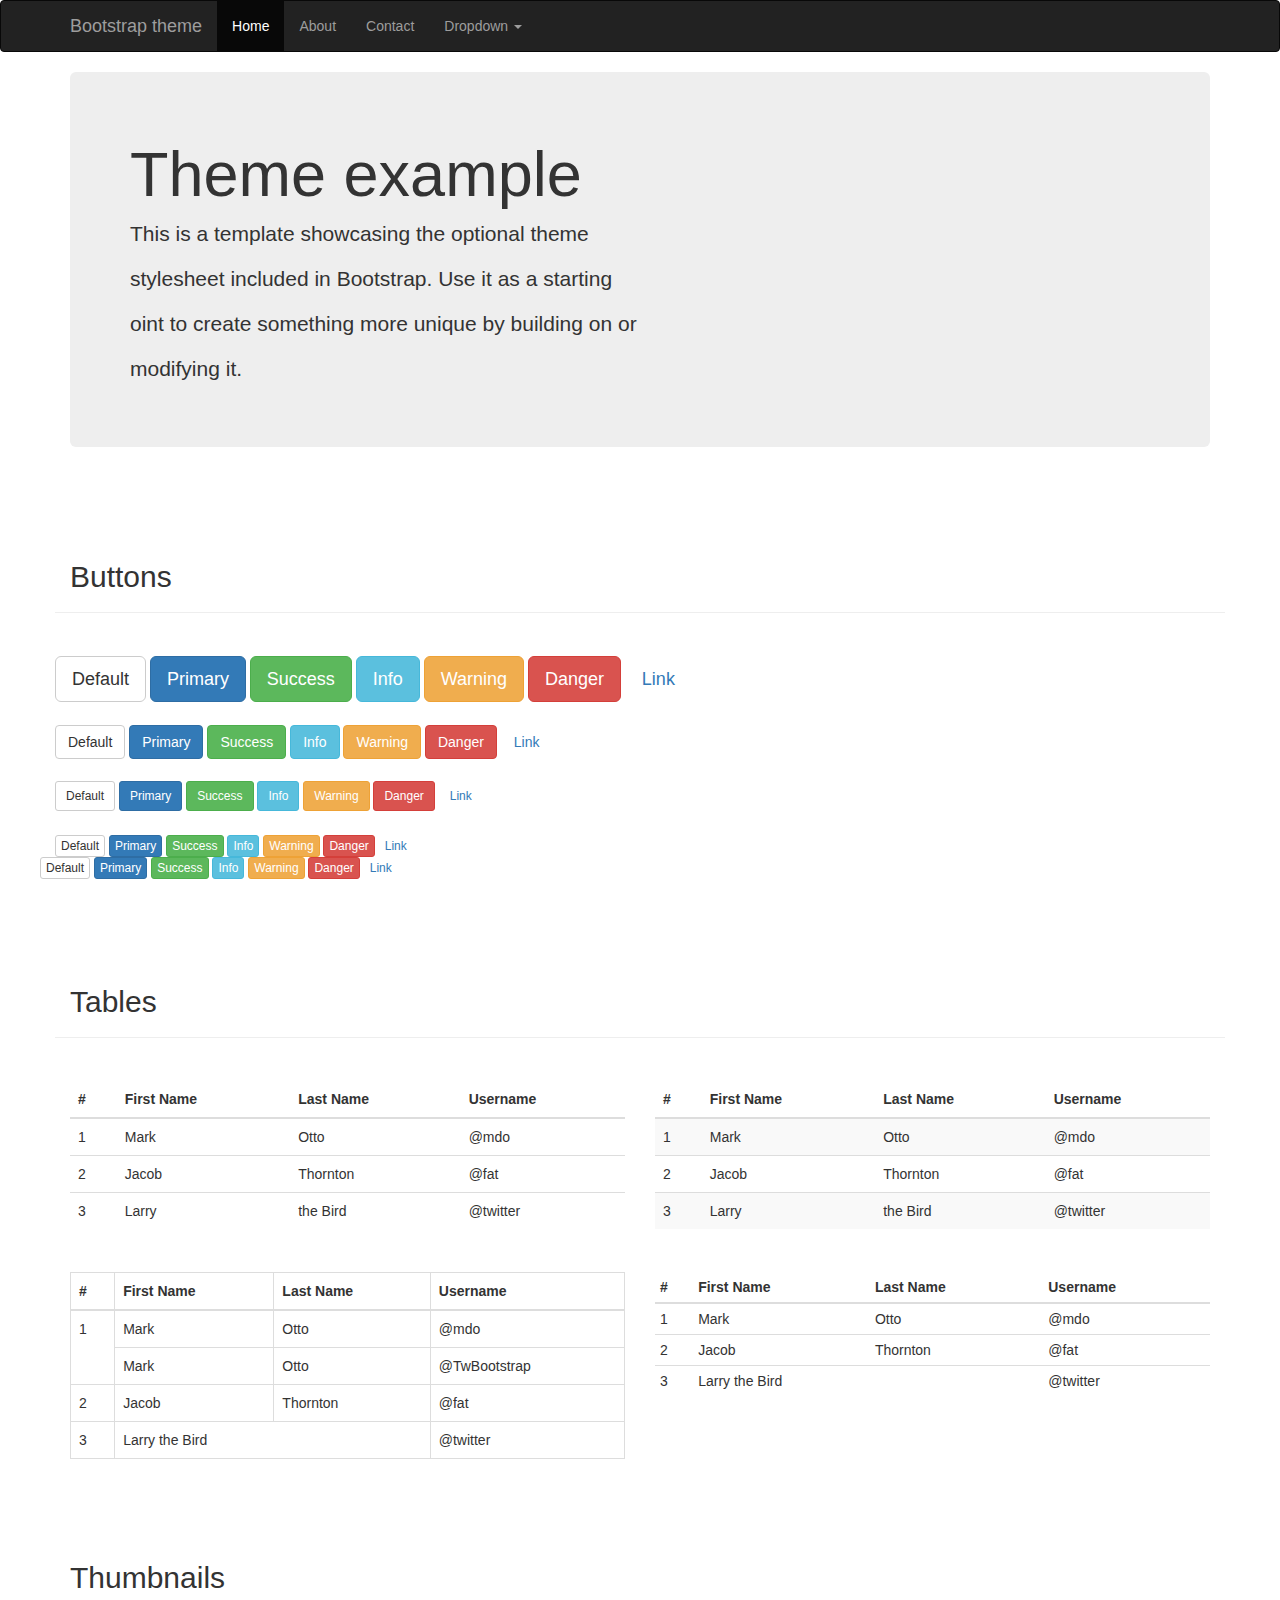
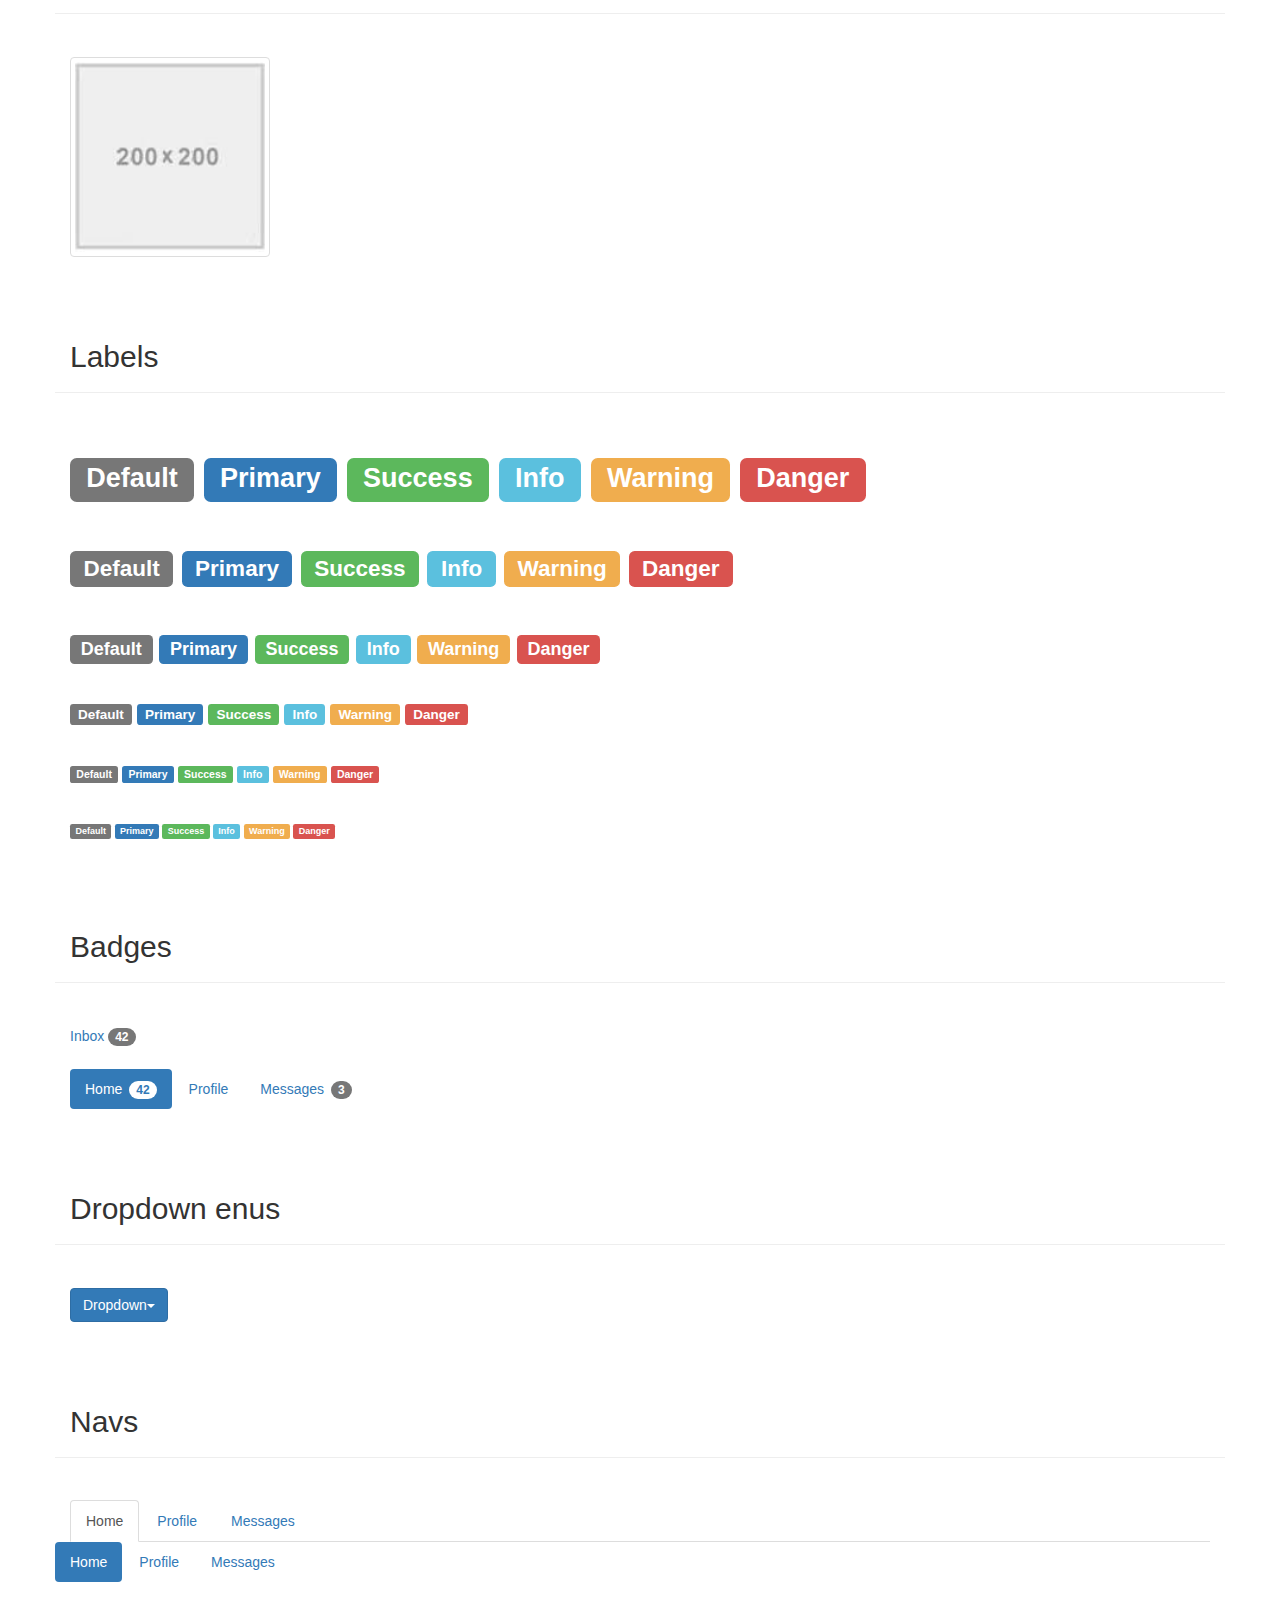
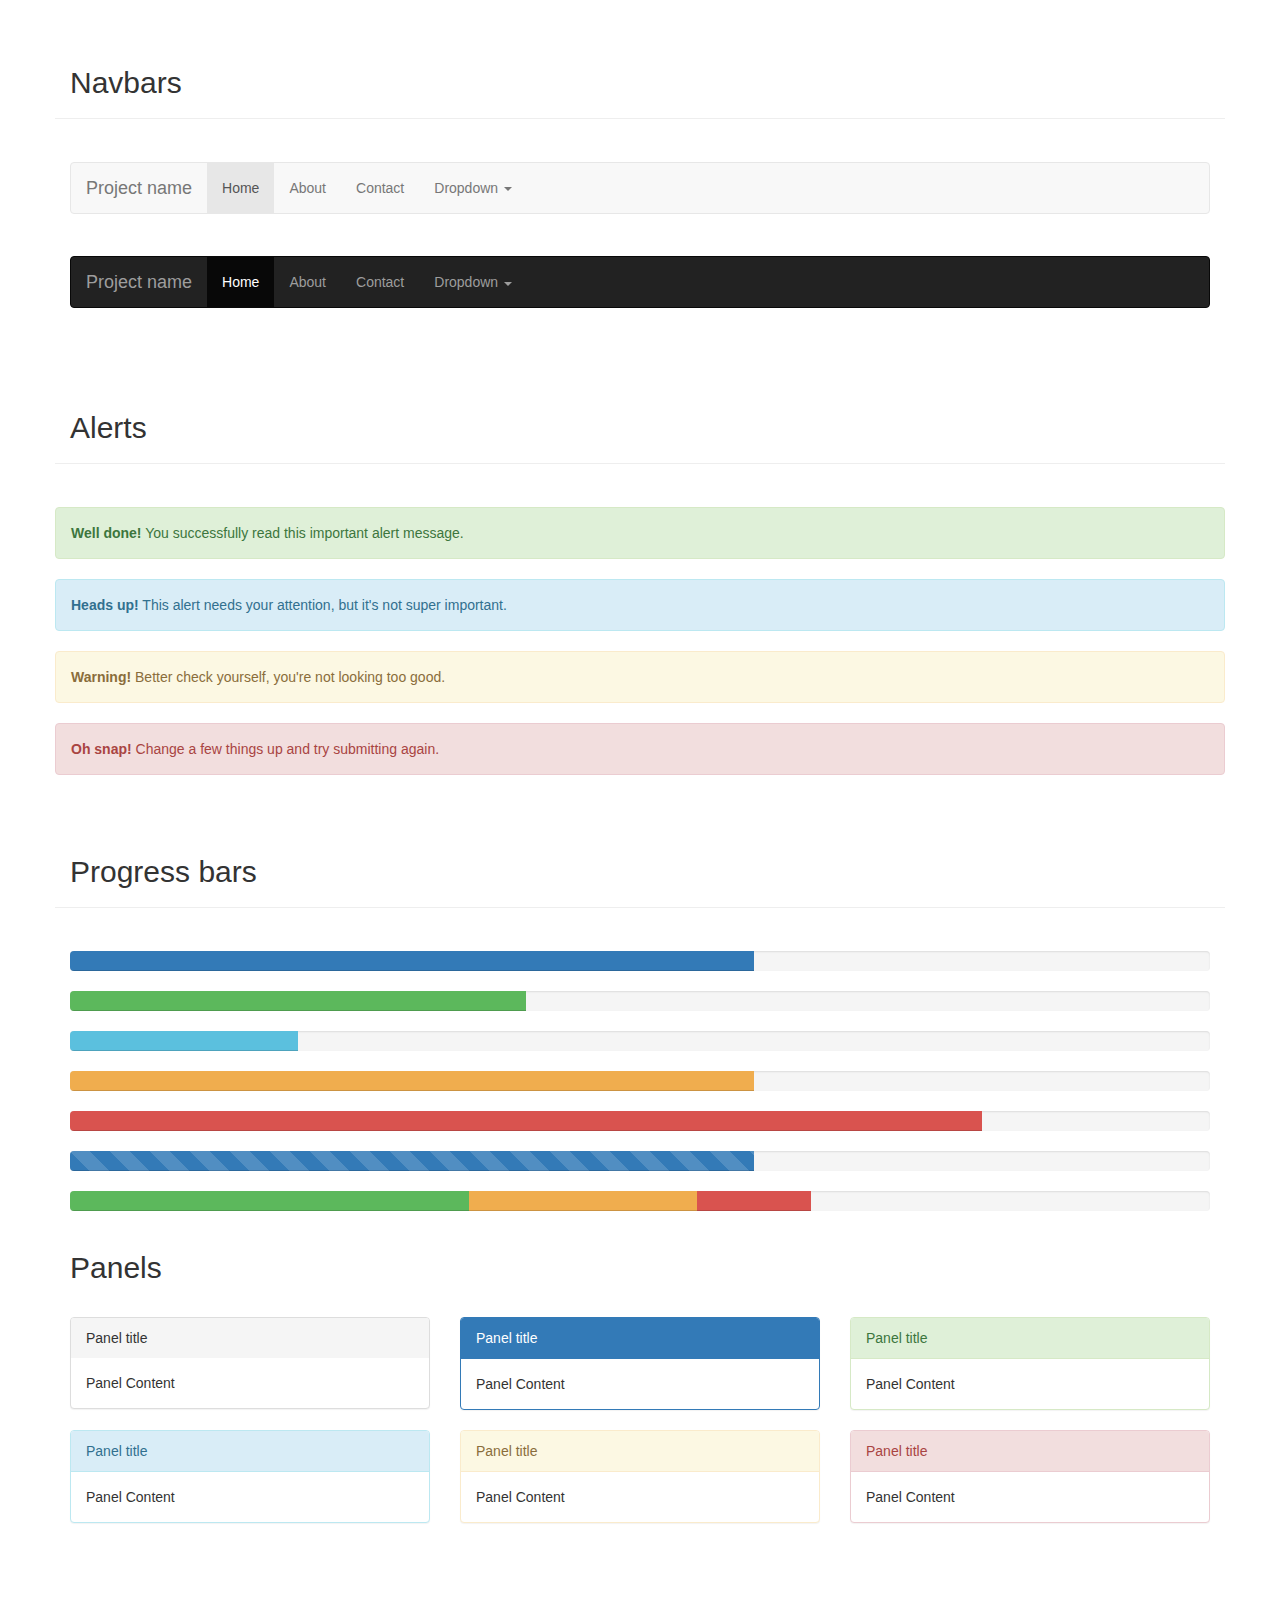
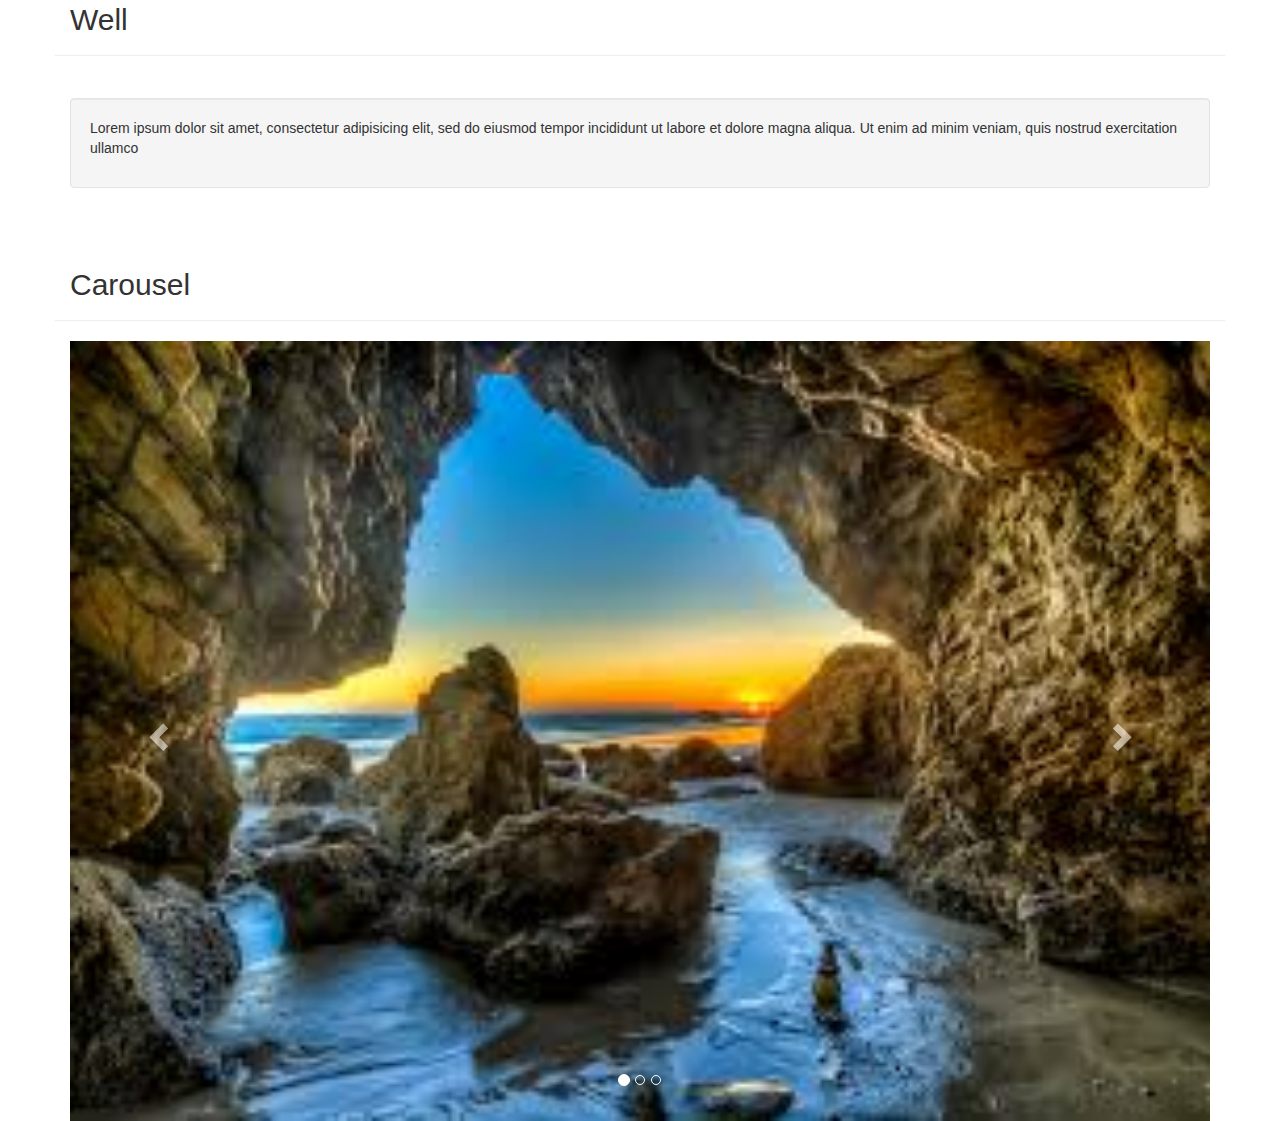
<file: index.html>
<!DOCTYPE html>
<html>

<head>
    <meta charset="utf-8">
    <meta http-equiv="X-UA-Compatible" content="IE=edge">
    <meta name="viewport" content="width=device-width, initial-scale=1">
    <title>Ejercicio con Bootstrap</title>
    <!-- poner los enlaces de css, se descarga el bootstrap--->
    <link rel="stylesheet" href="css/bootstrap.min.css">
    <link rel="stylesheet" href="css/ejercicio.css">
</head>

<body>
  <header>
    <nav class="navbar navbar-inverse navbar-default">
      <div class="container">

        <div class="navbar-header ">
          <button type="button" class="navbar-toggle collapsed" data-toggle="collapse" data-target="#bs-example-navbar-collapse-1" aria-expanded="false">
            <span class="sr-only">Bootstrap theme</span>
            <span class="icon-bar"></span>
            <span class="icon-bar"></span>
            <span class="icon-bar"></span>
          </button>
          <a class="navbar-brand" href="#">Bootstrap theme</a>
        </div>
        <div class="collapse navbar-collapse" id="bs-example-navbar-collapse-1">
          <ul class="nav navbar-nav">
            <li class="active"><a href="#">Home</a></li>
            <li><a href="#">About</a></li>
              <li><a href="#">Contact</a></li>
            <li class="dropdown">
              <a href="#" class="dropdown-toggle" data-toggle="dropdown" role="button" aria-haspopup="true" aria-expanded="false">Dropdown <span class="caret"></span></a>
              <ul class="dropdown-menu">

                <li><a href="#">Action</a></li>
                <li><a href="#">Another action</a></li>
                <li><a href="#">Something else here</a></li>
                <li role="separator" class="divider"></li>
                <li class="dropdown-header" >Nav header</li><!--  -class="dropdown-header"-->
                <li><a href="#">Separated link</a></li>
                <li><a href="#">One more separated link</a></li>
              </ul>
            </li>
          </ul>
        </div>
      </div>
    </nav>
  </header>

<!-- Area de Jumbotron -------------------------------------------------------->

    <section  class="container" >
        <div class="row espacioAbajo">
            <div class="col-md-12 hidden-xs"><!--Si aplicamos esta clase no aparecerá en la versión móvil pero si desde un ordenador o tablet  ----->
                <div class="jumbotron">
                    <h1 >Theme example</h1>
                    <!-- class="lead" es una parte mas importante del parrafo-->
                        <p >This is a template showcasing the optional theme</p>
                        <p>stylesheet included in Bootstrap. Use it as a starting</p>
                        <p>oint to create something more unique by building on or</p>
                        <p>modifying it.</p>

                </div>
            </div>
        </div>
    </section>

<!-- Area de botones   --------------------------------------------------->

    <section  class="container">
        <div class="row espacioAbajo">
            <div class=" page-header col-md-12 col-xs-12 col-sm-12"> <!-- realiza linea de division -->
                <h2>Buttons</h2>
            </div>
        </div>
        <div class="row espacioAbajo">
            <div class="col-mn-12">
                <button type="button" class="btn btn-lg btn-default">Default</button>
                <button type="button" class="btn btn-lg btn-primary">Primary</button>
                <button type="button" class="btn btn-lg btn-success">Success</button>
                <button type="button" class="btn btn-lg btn-info">Info</button>
                <button type="button" class="btn btn-lg btn-warning">Warning</button>
                <button type="button" class="btn btn-lg btn-danger">Danger</button>
                <button type="button" class="btn btn-lg btn-link">Link</button>
            </div>
        </div>
        <div class="row espacioAbajo">
            <div class="col-mn-12">
                <button type="button" class="btn btn-default">Default</button>
                <button type="button" class="btn btn-primary">Primary</button>
                <button type="button" class="btn btn-success">Success</button>
                <button type="button" class="btn btn-info">Info</button>
                <button type="button" class="btn btn-warning">Warning</button>
                <button type="button" class="btn btn-danger">Danger</button>
                <button type="button" class="btn btn-link">Link</button>
            </div>
        </div>
        <div class="row espacioAbajo">
            <div class="col-mn-12">
                <button type="button" class="btn btn-sm btn-default">Default</button>
                <button type="button" class="btn btn-sm btn-primary">Primary</button>
                <button type="button" class="btn btn-sm btn-success">Success</button>
                <button type="button" class="btn btn-sm btn-info">Info</button>
                <button type="button" class="btn btn-sm btn-warning">Warning</button>
                <button type="button" class="btn btn-sm btn-danger">Danger</button>
                <button type="button" class="btn btn-sm btn-link">Link</button>
            </div>
        </div>
        <div class="row espacioAbajo">
            <div class="col-mn-12">
                <button type="button" class="btn btn-xs btn-default">Default</button>
                <button type="button" class="btn btn-xs btn-primary">Primary</button>
                <button type="button" class="btn btn-xs btn-success">Success</button>
                <button type="button" class="btn btn-xs btn-info">Info</button>
                <button type="button" class="btn btn-xs btn-warning">Warning</button>
                <button type="button" class="btn btn-xs btn-danger">Danger</button>
                <button type="button" class="btn btn-xs btn-link">Link</button>
            </div>
            <div class="row espacioAbajo">
                <div class="col-mn-12">
                    <button type="button" class="btn btn-xs btn-default">Default</button>
                    <button type="button" class="btn btn-xs btn-primary">Primary</button>
                    <button type="button" class="btn btn-xs btn-success">Success</button>
                    <button type="button" class="btn btn-xs btn-info">Info</button>
                    <button type="button" class="btn btn-xs btn-warning">Warning</button>
                    <button type="button" class="btn btn-xs btn-danger">Danger</button>
                    <button type="button" class="btn btn-xs btn-link">Link</button>
                </div>
        </div>
    </section>

    <!-- Area de Tablas  ------------------------------------------------------>

    <section  class="container">
      <div class="row espacioAbajo">
        <div class=" col-md-12 col-xs-12 col-sm-12 page-header">
          <h2>Tables</h2>
        </div>
      </div>
      <div class="row espacioAbajo">
        <div class="col-md-6">
          <table class="table">
            <thead>
              <tr>
                <th>#</th>
                <th>First Name</th>
                <th>Last Name</th>
                <th>Username</th>
              </tr>
            </thead>
            <tbody>
              <tr>
                <td>1</td>
                <td>Mark</td>
                <td>Otto</td>
                <td>@mdo</td>
              </tr>
              <tr>
                <td>2</td>
                <td>Jacob</td>
                <td>Thornton</td>
                <td>@fat</td>
              </tr>
              <tr>
                <td>3</td>
                <td>Larry</td>
                <td>the Bird</td>
                <td>@twitter</td>
              </tr>
            </tbody>
          </table>
        </div>
        <div class="col-md-6">
          <table class="table table-striped">
            <thead>
              <tr>
                <th>#</th>
                <th>First Name</th>
                <th>Last Name</th>
                <th>Username</th>
              </tr>
            </thead>
            <tbody>
              <tr>
                <td>1</td>
                <td>Mark</td>
                <td>Otto</td>
                <td>@mdo</td>
              </tr>
              <tr>
                <td>2</td>
                <td>Jacob</td>
                <td>Thornton</td>
                <td>@fat</td>
              </tr>
              <tr>
                <td>3</td>
                <td>Larry</td>
                <td>the Bird</td>
                <td>@twitter</td>
              </tr>
            </tbody>
          </table>
        </div>
      </div>
      <div class="row espacioAbajo">
        <div class="col-md-6">
          <table class="table table-bordered">
            <thead>
              <tr>
                <th>#</th>
                <th>First Name</th>
                <th>Last Name</th>
                <th>Username</th>
              </tr>
            </thead>
            <tbody>
              <tr>
                <td rowspan="2">1</td>
                <td>Mark</td>
                <td>Otto</td>
                <td>@mdo</td>
              </tr>
              <tr>
                <td>Mark</td>
                <td>Otto</td>
                <td>@TwBootstrap</td>
              </tr>
              <tr>
                <td>2</td>
                <td>Jacob</td>
                <td>Thornton</td>
                <td>@fat</td>
              </tr>
              <tr>
                <td>3</td>
                <td colspan="2">Larry the Bird</td><!-- se utiliza un colspan para ocupar dos columnas  -->
                <td>@twitter</td>
              </tr>
            </tbody>
          </table>
        </div>
        <div class="col-md-6">
          <table class="table table-condensed">
            <thead>
              <tr>
                <th>#</th>
                <th>First Name</th>
                <th>Last Name</th>
                <th>Username</th>
              </tr>
            </thead>
            <tbody>
              <tr>
                <td>1</td>
                <td>Mark</td>
                <td>Otto</td>
                <td>@mdo</td>
              </tr>
              <tr>
                <td>2</td>
                <td>Jacob</td>
                <td>Thornton</td>
                <td>@fat</td>
              </tr>
              <tr>
                <td>3</td>
                <td colspan="2">Larry the Bird</td><!-- se utiliza un colspan para ocupar dos columnas  -->
                <td>@twitter</td>
              </tr>
            </tbody>
          </table>
        </div>
      </div>
    </section>

<!-- Area de Thumbnails ------------------------------------------------------->

    <section  class="container">
      <div class="row espacioAbajo">
        <div class=" col-md-12 col-xs-12 col-sm-12 page-header">
          <h2>Thumbnails</h2>
        </div>
      </div>
      <div class="row espacioAbajo">
        <div class="col-md-12 col-xs-12 col-sm-12">
          <img src="images.jpeg" class="img-thumbnail" alt="imagen_200" width="200" height="200">
        </div>
      </div>
    </section>

<!-- Area de Labels --------------------------------------------------------->
    <section  class="container">
      <div class="row espacioAbajo">
        <div class="page-header col-md-12">
          <h2>Labels</h2>
        </div>
      </div>
      <div class="row espacioAbajo">
        <div class="col-md-12 col-xs-12 col-sm-12">
          <h1>
            <span class="label label-default">Default</span>
            <span class="label label-primary">Primary</span>
            <span class="label label-success">Success</span>
            <span class="label label-info">Info</span>
            <span class="label label-warning">Warning</span>
            <span class="label label-danger">Danger</span>
          </h1>
        </div>
        </div>
        <div class="row espacioAbajo">
          <div class="col-md-12 col-xs-12 col-sm-12">
            <h2>
              <span class="label label-default">Default</span>
              <span class="label label-primary">Primary</span>
              <span class="label label-success">Success</span>
              <span class="label label-info">Info</span>
              <span class="label label-warning">Warning</span>
              <span class="label label-danger">Danger</span>
            </h2>
          </div>
        </div>
        <div class="row espacioAbajo">
          <div class="col-md-12 col-xs-12 col-sm-12">
           <h3>
             <span class="label label-default">Default</span>
             <span class="label label-primary">Primary</span>
             <span class="label label-success">Success</span>
             <span class="label label-info">Info</span>
             <span class="label label-warning">Warning</span>
             <span class="label label-danger">Danger</span>
           </h3>
         </div>
       </div>
      <div class="row espacioAbajo">
        <div class="col-md-12 col-xs-12 col-sm-12">
          <h4>
            <span class="label label-default">Default</span>
           <span class="label label-primary">Primary</span>
           <span class="label label-success">Success</span>
           <span class="label label-info">Info</span>
           <span class="label label-warning">Warning</span>
           <span class="label label-danger">Danger</span>
         </h4>
       </div>
     </div>
     <div class="row espacioAbajo">
       <div class="col-md-12 col-xs-12 col-sm-12">
         <h5>
           <span class="label label-default">Default</span>
           <span class="label label-primary">Primary</span>
           <span class="label label-success">Success</span>
           <span class="label label-info">Info</span>
           <span class="label label-warning">Warning</span>
           <span class="label label-danger">Danger</span>
         </h5>
       </div>
     </div>
     <div class="row espacioAbajo">
       <div class="col-md-12 col-xs-12 col-sm-12">
         <h6>
           <span class="label label-default">Default</span>
           <span class="label label-primary">Primary</span>
           <span class="label label-success">Success</span>
           <span class="label label-info">Info</span>
           <span class="label label-warning">Warning</span>
           <span class="label label-danger">Danger</span>
         </h6>
       </div>
     </div>
  </section>
        <!-- BADGES -->
        <section id="distintivos" class="container">
            <div class="row espacioAbajo">
                <div class="page-header col-md-12">
                    <h2>Badges</h2>
                </div>
            </div>
            <div class="row espacioAbajo">
                <div class="col-md-12">
                    <a href="#">Inbox <span class="badge">42</span></a>
                </div>
            </div>
            <div class="row espacioAbajo">
                <div class="col-md-12">
                    <ul class="nav nav-pills" role="tablist">
                        <li role="presentation" class="active"><a href="#">Home <span class="badge">42</span></a></li>
                        <li role="presentation"><a href="#">Profile</a></li>
                        <li role="presentation"><a href="#">Messages <span class="badge">3</span></a></li>
                    </ul>
                </div>
            </div>
        </section>
<!-- Area de menu desplegables ------------------------------------------->

        <section  class="container">
            <div class="row espacioAbajo">
              <div class=" col-md-12 page-header">
                <h2>Dropdown enus</h2>
              </div>
            </div>
            <div class="row espacioAbajo">
              <div class="col-md-12">
                <div class="dropdown">
                  <button class="btn btn-primary dropdown-toggle" type="button" data-toggle="dropdown">Dropdown<span class="caret"></span></button>
                  <ul class="dropdown-menu">
                    <li><a href="#">Action</a></li>
                    <li><a href="#">Another action</a></li>
                    <li><a href="#">Something else heret</a></li>
                    <li role="separator" class="divider"></li>
                    <li><a href="#">Separated link</a></li>
                  </ul>
                </div>
              </div>
            </div>
          </section>

<!-- Area de Nav ---------------------------------------------------------->

        <section  class="container">
          <div class="row espacioAbajo">
            <div class="page-header col-md-12">
              <h2>Navs</h2>
            </div>
          </div>
          <div class="row">
            <div class="col-md-12">
              <ul class="nav nav-tabs">
                <li role="presentation" class="active"><a href="#">Home</a></li>
                <li role="presentation"><a href="#">Profile</a></li>
                <li role="presentation"><a href="#">Messages</a></li>
              </ul>
            </div>
            <div class="row espacioAbajo">
              <div class="col-md-12">
                <ul class="nav nav-pills izq">
                  <li role="presentation" class="active"><a href="#">Home</a></li>
                  <li role="presentation"><a href="#">Profile</a></li>
                  <li role="presentation"><a href="#">Messages</a></li>
                </ul>
              </div>
            </div>
          </div>
        </section>

<!-- Area de barras de navegacion--------------------------------------------->

        <section  class="container">
            <div class="row espacioAbajo">
                <div class="page-header col-md-12">
                    <h2>Navbars</h2>
                </div>
            </div>
            <div class="row espacioAbajo">
              <div class="col-md-12">
                <nav class="navbar  navbar-default">
                  <div class="container">
                    <div class="navbar-header ">
                      <button type="button" class="navbar-toggle collapsed" data-toggle="collapse" data-target="#bs-example-navbar-collapse-1" aria-expanded="false">
                        <span class="sr-only">Bootstrap theme</span>
                        <span class="icon-bar"></span>
                        <span class="icon-bar"></span>
                        <span class="icon-bar"></span>
                      </button>
                      <a class="navbar-brand" href="#">Project name</a>
                    </div>
                    <div class="collapse navbar-collapse" >
                      <ul class="nav navbar-nav">
                        <li class="active"><a href="#">Home</a></li>
                        <li><a href="#">About</a></li>
                          <li><a href="#">Contact</a></li>
                        <li class="dropdown">
                          <a href="#" class="dropdown-toggle" data-toggle="dropdown" role="button" aria-haspopup="true" aria-expanded="false">Dropdown <span class="caret"></span></a>
                          <ul class="dropdown-menu">
                            <li><a href="#">Action</a></li>
                            <li><a href="#">Another action</a></li>
                            <li><a href="#">Something else here</a></li>
                            <li role="separator" class="divider"></li>
                            <li class="dropdown-header" >Nav header</li>
                            <li><a href="#">Separated link</a></li>
                            <li><a href="#">One more separated link</a></li>
                          </ul>
                        </li>
                      </ul>
                    </div>
                  </div>
                </nav>
              </div>
            </div>

            <div class="row espacioAbajo">
              <div class="col-md-12">
                <nav class="navbar navbar-inverse navbar-default">
                  <div class="container">

                    <div class="navbar-header ">
                      <button type="button" class="navbar-toggle collapsed" data-toggle="collapse" data-target="#bs-example-navbar-collapse-1" aria-expanded="false">
                        <span class="sr-only">Bootstrap theme</span>
                        <span class="icon-bar"></span>
                        <span class="icon-bar"></span>
                        <span class="icon-bar"></span>
                      </button>
                      <a class="navbar-brand" href="#">Project name</a>
                    </div>
                    <div class="collapse navbar-collapse" >
                      <ul class="nav navbar-nav">
                        <li class="active"><a href="#">Home</a></li>
                        <li><a href="#">About</a></li>
                          <li><a href="#">Contact</a></li>
                        <li class="dropdown">
                          <a href="#" class="dropdown-toggle" data-toggle="dropdown" role="button" aria-haspopup="true" aria-expanded="false">Dropdown <span class="caret"></span></a>
                          <ul class="dropdown-menu">
                            <li><a href="#">Action</a></li>
                            <li><a href="#">Another action</a></li>
                            <li><a href="#">Something else here</a></li>
                            <li role="separator" class="divider"></li>
                            <li class="dropdown-header" >Nav header</li>
                            <li><a href="#">Separated link</a></li>
                            <li><a href="#">One more separated link</a></li>
                          </ul>
                        </li>
                      </ul>
                    </div>
                  </div>
                </nav>
              </div>
            </div>
          </section>


<!-- Area de alertas------------------------------------------------------------>
        <section id="alertas" class="container">
          <div class="row espacioAbajo">
            <div class="page-header col-md-12">
              <h2>Alerts</h2>
            </div>
          </div>
          <div class="row">
            <div class="col-md-12 alert alert-success" role="alert">
              <strong>Well done!</strong> You successfully read this important alert message.
            </div>
            </div>
            <div class="row">
                <div class="col-md-12 alert alert-info" role="alert">
                    <strong>Heads up!</strong> This alert needs your attention, but it's not super important.
                </div>
            </div>
            <div class="row">
                <div class="col-md-12 alert alert-warning" role="alert">
                    <strong>Warning!</strong> Better check yourself, you're not looking too good.
                </div>
            </div>
            <div class="row margen-bajo">
                <div class="col-md-12  alert alert-danger" role="alert">
                    <strong>Oh snap!</strong> Change a few things up and try submitting again.
                </div>
            </div>
        </section>

<!-- Area de barras ----------------------------------------------------------->

        <section  class="container">
          <div class="row espacioAbajo">
            <div class="page-header col-md-12">
              <h2>Progress bars</h2>
            </div>
          </div>
          <div class="row">
            <div class="col-md-12">
              <div class="progress">
                <div class="progress-bar" role="progressbar" aria-valuenow="60" aria-valuemin="0" aria-valuemax="100" style="width: 60%;"><span class="sr-only">60% Complete</span></div>
              </div>
            </div>
          </div>
          <div class="row">
            <div class="col-md-12">
              <div class="progress">
                <div class="progress-bar progress-bar-success" role="progressbar" aria-valuenow="40" aria-valuemin="0" aria-valuemax="100" style="width: 40%"><span class="sr-only">40% Complete (success)</span></div>
              </div>
            </div>
          </div>
          <div class="row">
            <div class="col-md-12">
              <div class="progress">
                <div class="progress-bar progress-bar-info" role="progressbar" aria-valuenow="20" aria-valuemin="0" aria-valuemax="100" style="width: 20%"><span class="sr-only">20% Complete</span></div>
              </div>
            </div>
          </div>
          <div class="row">
            <div class="col-md-12">
              <div class="progress">
                <div class="progress-bar progress-bar-warning" role="progressbar" aria-valuenow="60" aria-valuemin="0" aria-valuemax="100" style="width: 60%"><span class="sr-only">60% Complete (warning)</span></div>
              </div>
            </div>
          </div>
          <div class="row">
            <div class="col-md-12">
              <div class="progress">
                <div class="progress-bar progress-bar-danger" role="progressbar" aria-valuenow="80" aria-valuemin="0" aria-valuemax="100" style="width: 80%"><span class="sr-only">80% Complete (danger)</span></div>
              </div>
            </div>
          </div>
          <div class="row">
            <div class="col-md-12">
              <div class="progress">
                <div class="progress-bar progress-bar-striped" role="progressbar" aria-valuenow="60" aria-valuemin="0" aria-valuemax="100" style="width: 60%"><span class="sr-only">60% Complete</span></div>
              </div>
            </div>
          </div>
          <div class="row">
            <div class="col-md-12">
              <div class="progress">
                <div class="progress-bar progress-bar-success" style="width: 35%"><span class="sr-only">35% Complete (success)</span></div>
                <div class="progress-bar progress-bar-warning" style="width: 20%"><span class="sr-only">20% Complete (warning)</span></div>
                <div class="progress-bar progress-bar-danger" style="width: 10%"><span class="sr-only">10% Complete (danger)</span></div>
              </div>
            </div>
          </div>
        </section>

<!--Area de panels   -------------------------------------------------->
        <section class="container">
          <div class="row espacioAbajo">
            <div class="col-md-12">
              <h2>Panels </h2>
            </div>
          </div>

          <div class="row">
            <div class="col-md-4">
              <div class="panel-group">
                <div class="panel panel-default">
                  <div class="panel-heading">Panel title</div>
                  <div class="panel-body">Panel Content</div>
                </div>
            </div>
          </div>

            <div class="col-md-4">
              <div class="panel panel-primary">
                <div class="panel-heading">Panel title</div>
                <div class="panel-body">Panel Content</div>
              </div>
            </div>

            <div class="col-md-4">
              <div class="panel panel-success">
                <div class="panel-heading">Panel title</div>
                <div class="panel-body">Panel Content</div>
              </div>
            </div>
          </div>

          <div class="row">
            <div class="col-md-4">
              <div class="panel panel-info">
                <div class="panel-heading">Panel title</div>
                <div class="panel-body">Panel Content</div>
              </div>

            </div>
            <div class="col-md-4">
              <div class="panel panel-warning">
                <div class="panel-heading">Panel title</div>
                <div class="panel-body">Panel Content</div>
              </div>


            </div>
            <div class="col-md-4">
              <div class="panel panel-danger">
                <div class="panel-heading">Panel title</div>
                <div class="panel-body">Panel Content</div>
              </div>

            </div>

          </div>

        </section>


<!--Area de walls     ---------------------------------------------------------->

       <section class="container">
         <div class="row espacioAbajo">
           <div class="col-md-12 page-header">
             <h2>Well</h2>
           </div>
         </div>
         <div class="row">
           <div class="col-md-12">
             <div class="well">
               <p>Lorem ipsum dolor sit amet, consectetur adipisicing elit,
                 sed do eiusmod tempor incididunt ut labore et dolore magna
                 aliqua. Ut enim ad minim veniam, quis nostrud exercitation
                 ullamco
               </p>
             </div>
           </div>

         </div>
       </section>



<!--- Seccion de Carrusel    --------------------------------------------------->
       <section class="container">
         <div class="row">
           <div class="col-md-12 page-header">
             <h2>Carousel</h2>
           </div>
         </div>
         <div class="row">
           <div class="col-md-12">
             <div id="myCarousel" class="carousel slide" data-ride="carousel">
            <!-- Indicadores para saber que imagen esta inicialmente.la clase active es la que
            muestra la primera imagen, por eso esta activa de lo contrario no funciona --->
               <ol class="carousel-indicators">
                 <li data-target="#myCarousel" data-slide-to="0" class="active"></li>
                 <li data-target="#myCarousel" data-slide-to="1"></li>
                 <li data-target="#myCarousel" data-slide-to="2"></li>
              </ol>
              <div class="carousel-inner">
                <div class="item active"><!--La clase "item active" es la clase que se mostrará al cargar la página---->
                  <img src="fondo1.jpg"  style="width:100%;">
                </div>
                <div class="item">
                  <img src="fondo2.jpg"  style="width:100%;">
                </div>
                <div class="item">
                  <img src="fondo3.jpg"  style="width:100%;">
                </div>
              </div>
              <a class="left carousel-control" href="#myCarousel" data-slide="prev">
                <span class="glyphicon glyphicon-chevron-left"></span>
                <span class="sr-only">Previous</span>
              </a>
              <a class="right carousel-control" href="#myCarousel" data-slide="next">
                <span class="glyphicon glyphicon-chevron-right"></span>
                <span class="sr-only">Next</span>
             </a>
           </div>
         </div>
       </div>
     </div>
   </section>

    <!-- jquery y Bootstrap poner por orden -->
    <script src="js/jquery.js"></script>
    <script src="js/bootstrap.min.js"></script>

</body>

</html>
</file>
<file: css/ejercicio.css>
.espacioAbajo {
    margin-bottom: 2%;
}
</file>
